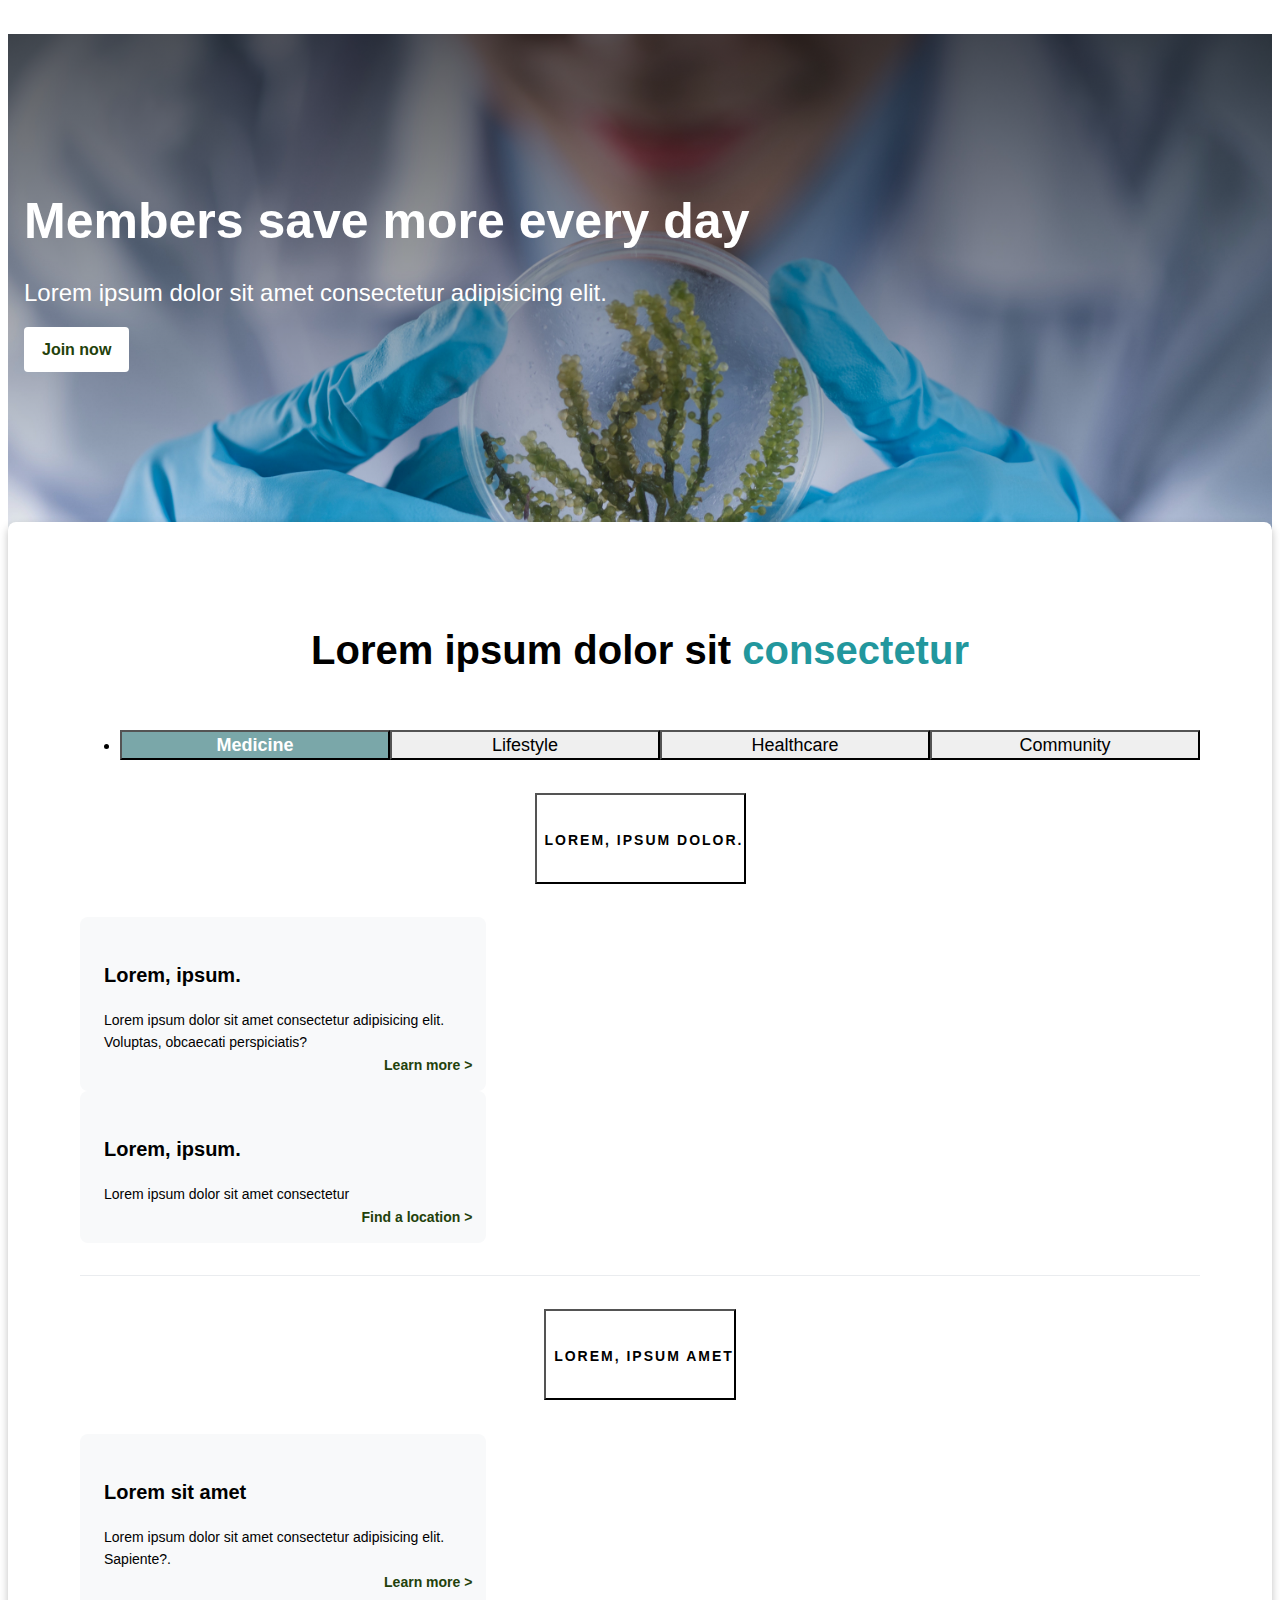
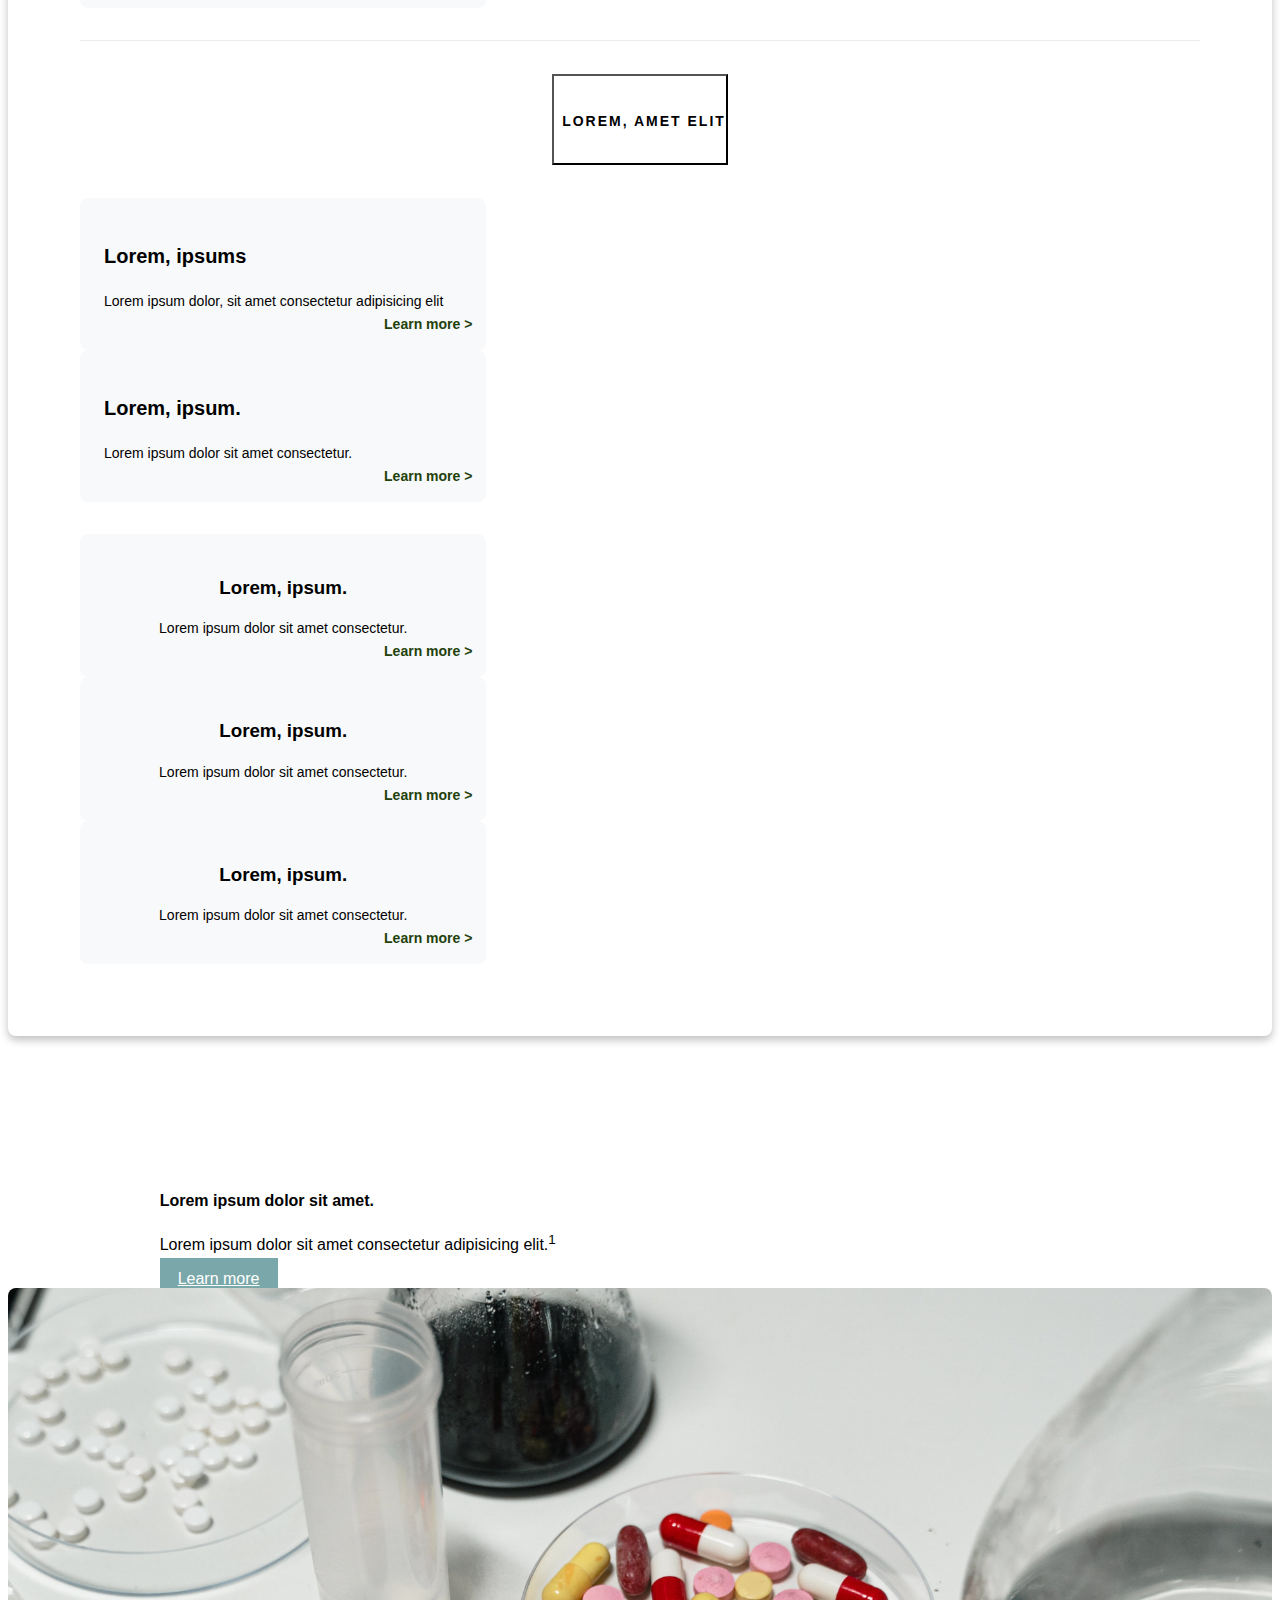
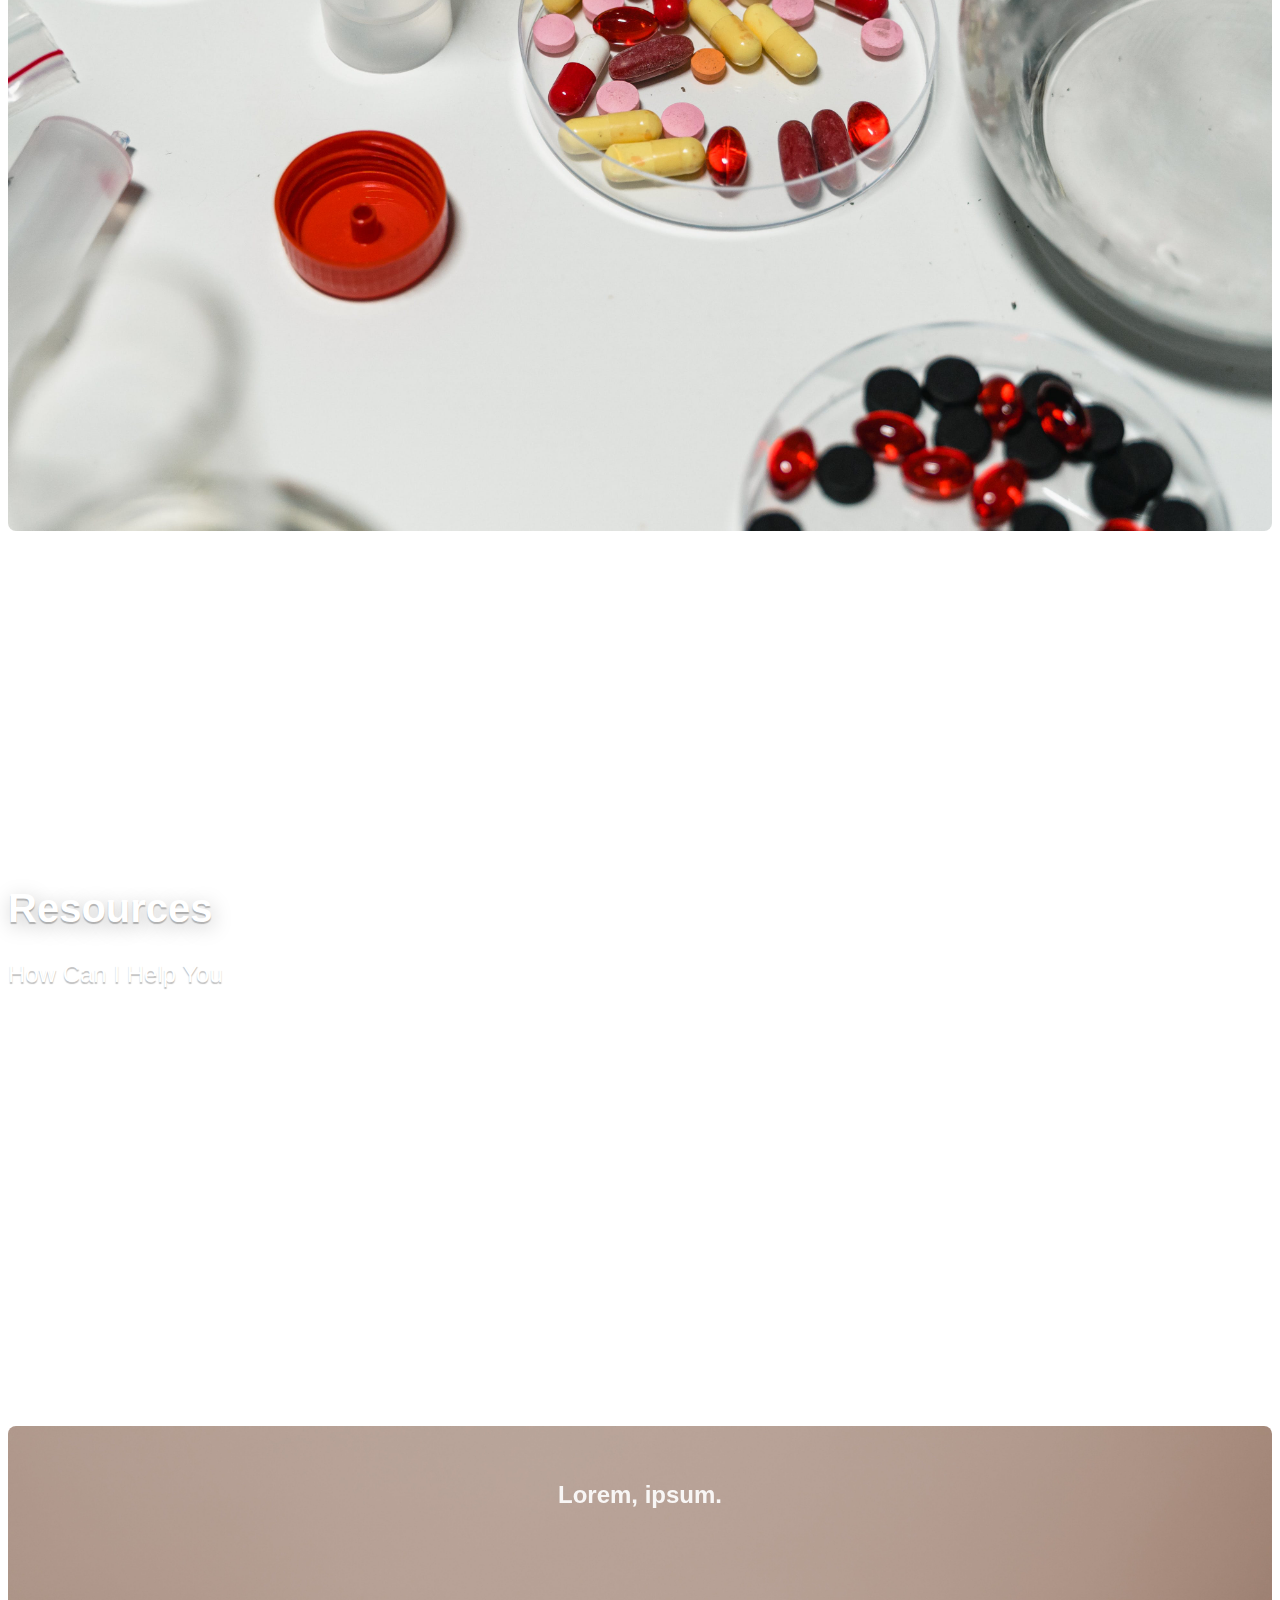
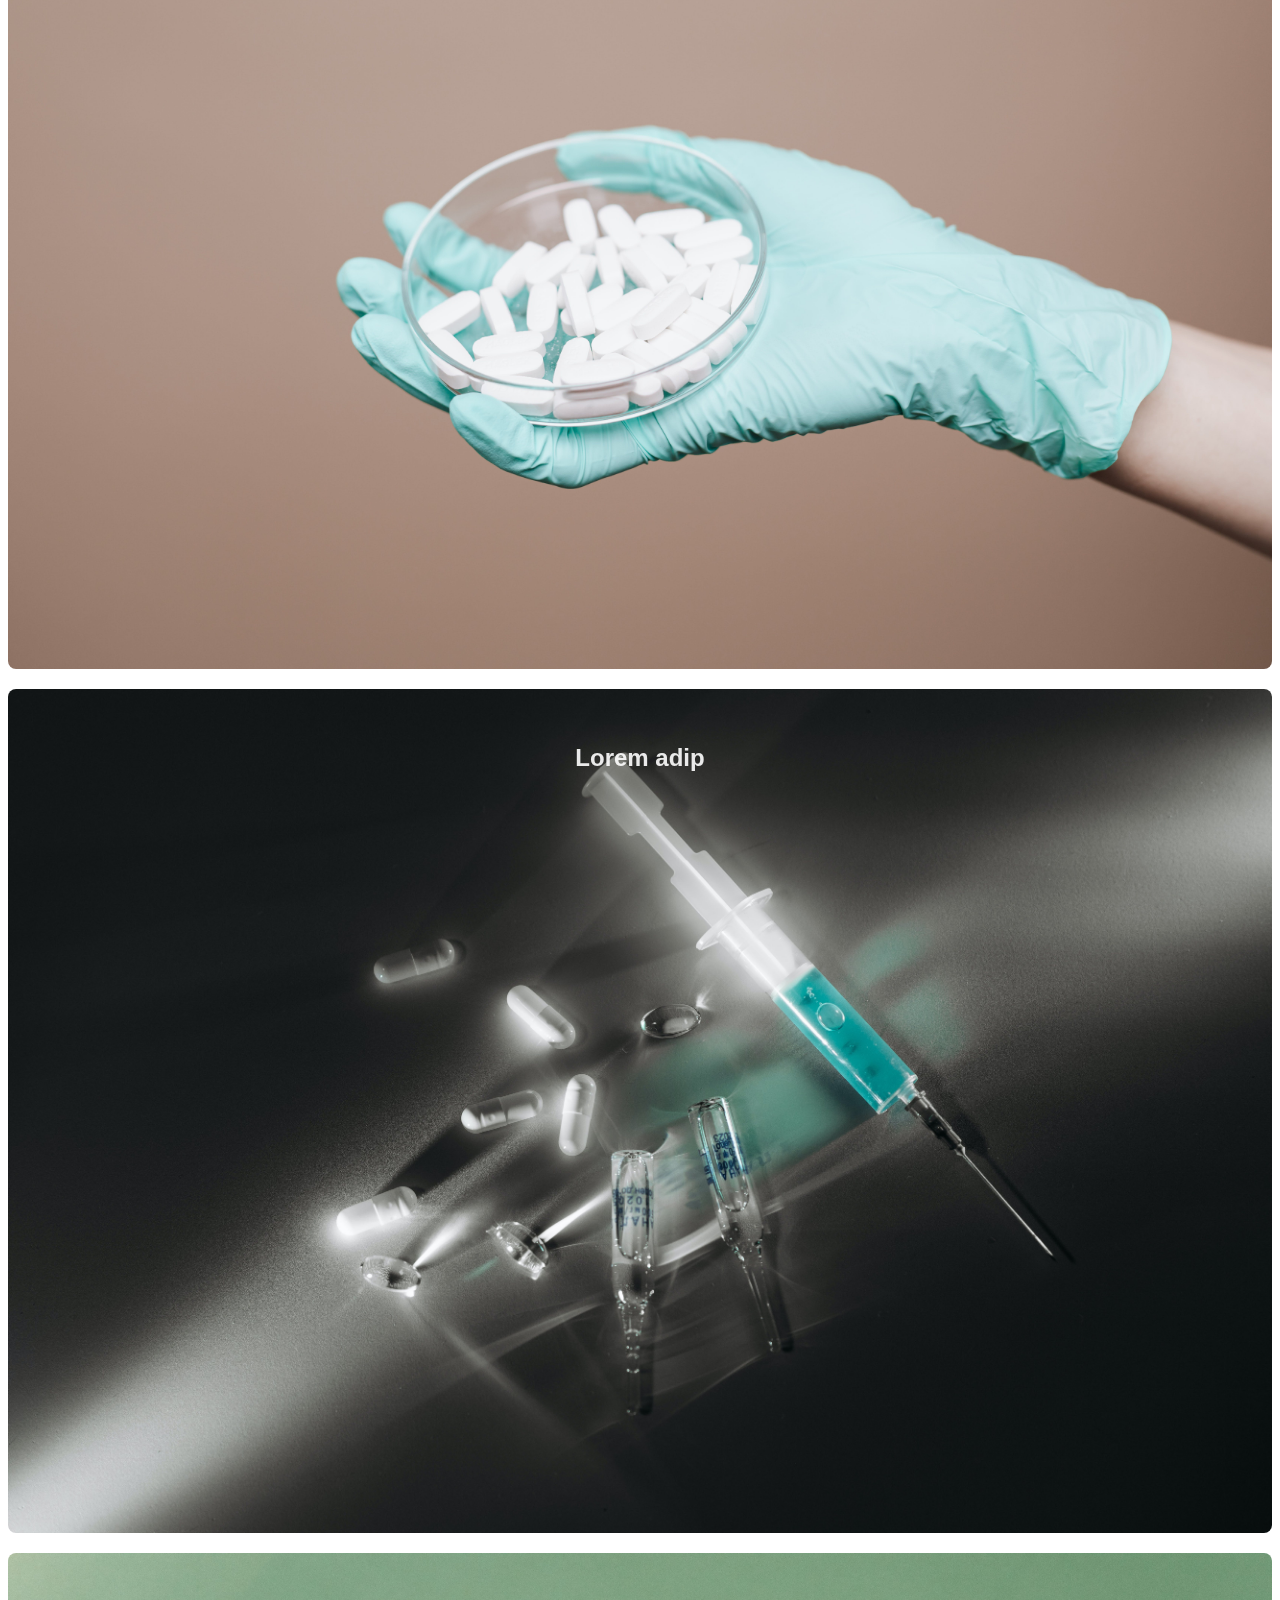
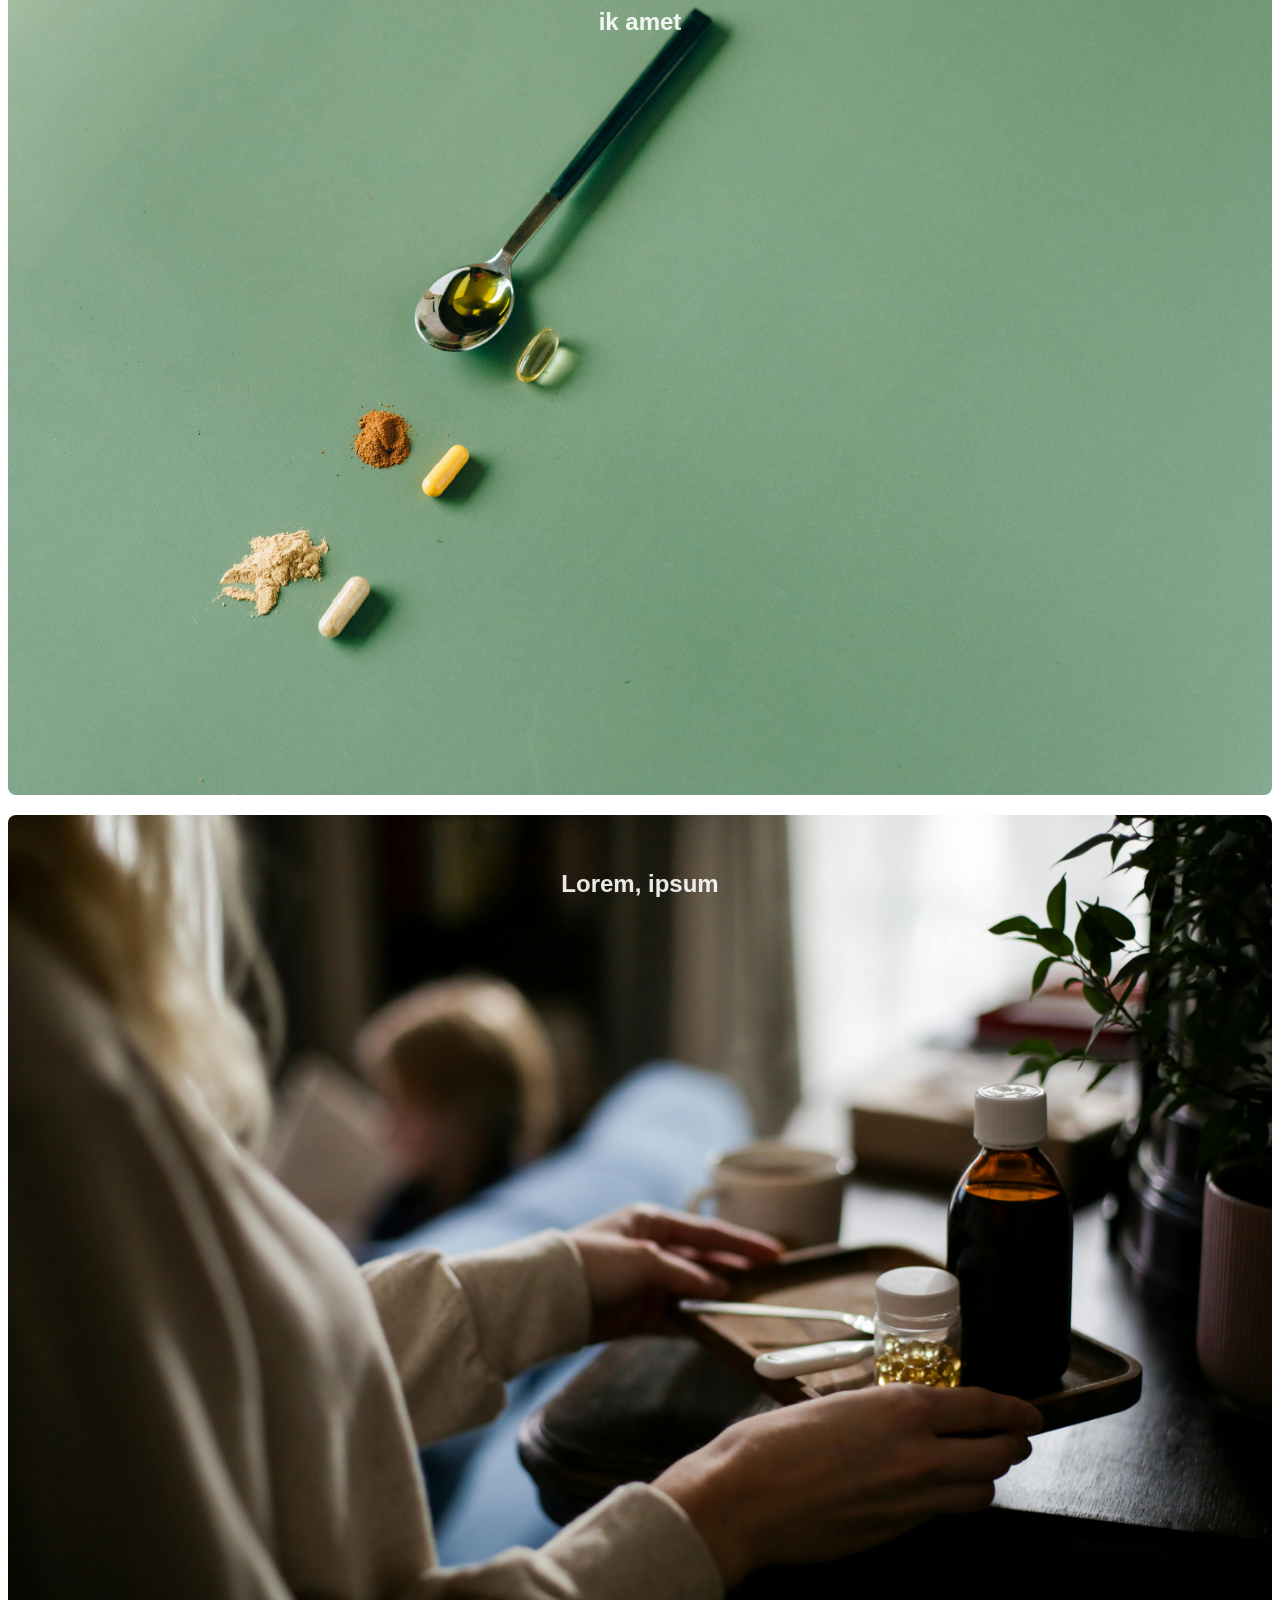
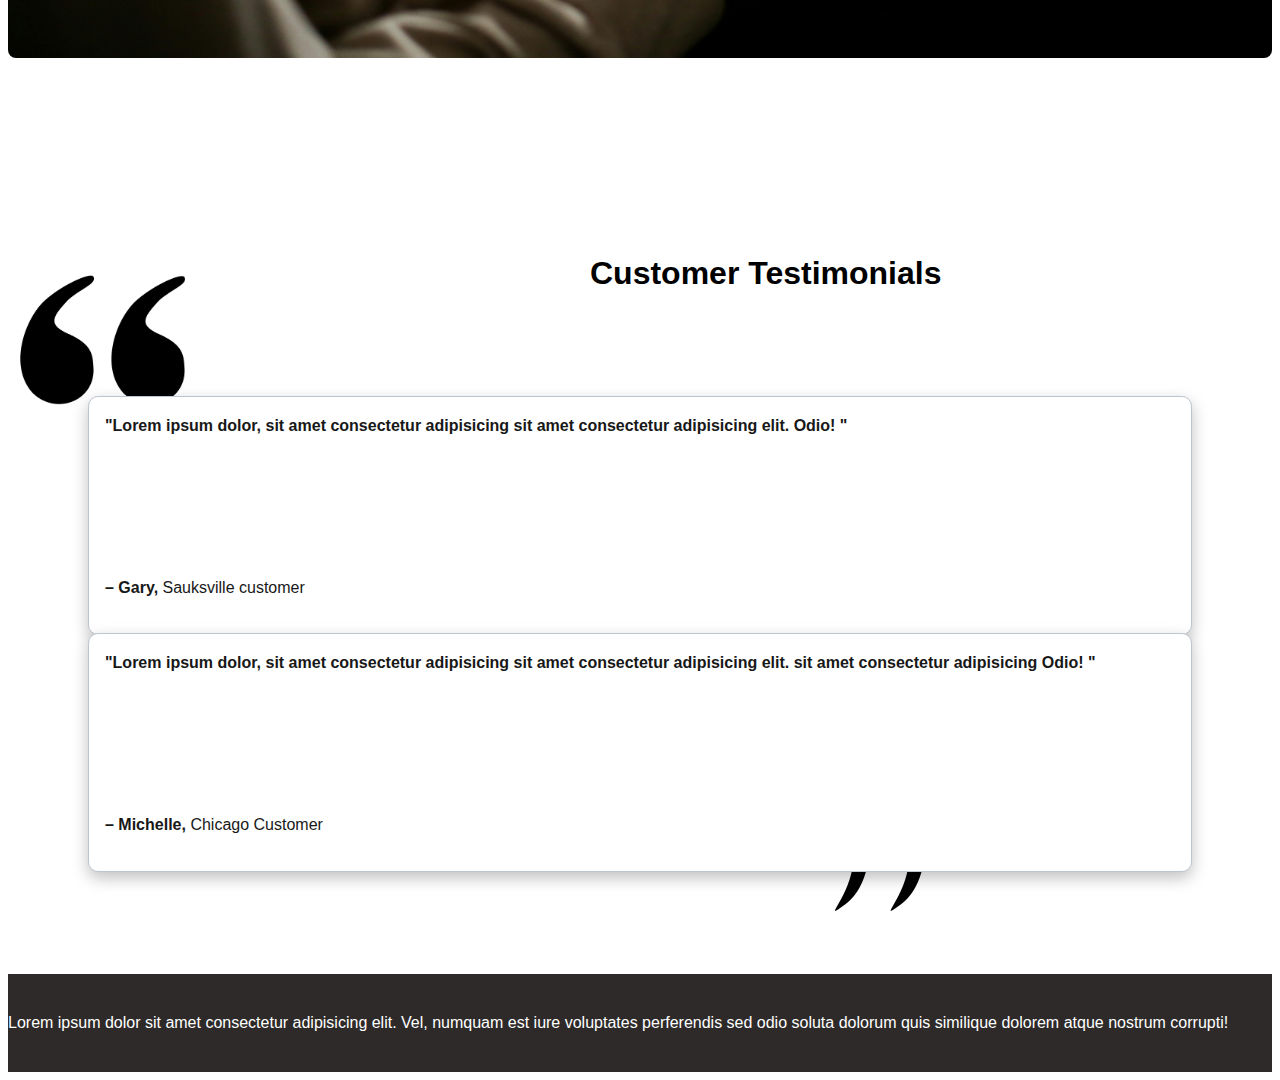
<file: project1.html>
<!DOCTYPE html>
<html lang="en">
<head>
    <meta charset="UTF-8">
    <meta name="viewport" content="width=device-width, initial-scale=1.0">
    <title>Document</title>
    <link rel="stylesheet" href="project.css">
    <link href="https://cdn.jsdelivr.net/npm/bootstrap@5.0.2/dist/css/bootstrap.min.css" rel="stylesheet" integrity="sha384-EVSTQN3/azprG1Anm3QDgpJLIm9Nao0Yz1ztcQTwFspd3yD65VohhpuuCOmLASjC" crossorigin="anonymous">
</head>
<body>
    <!-- HERO -->
    <section class="hero">
        <div class="container">
            <div class="hero-content">
                <h1>Members save more every day</h1>
                <p>Lorem ipsum dolor sit amet consectetur adipisicing elit.</p>
                <a href="" title="join now" target="_blank">Join now</a>
            </div>
        </div> 
    </section>

    <!-- MAIN -->
    <section class="section1">
        <div class="container">
            <div class="section1-content">
                <h2 class="sub-title">Lorem ipsum dolor sit <span>consectetur</span></h2>

                <ul class="nav nav-pills deals-nav" id="pills-tab" role="tablist">
                    <li class="nav-item mb-4" role="presentation">
                        <button class="nav-link active" id="pills-travel-tab" data-bs-toggle="pill"
                            data-bs-target="#pills-travel" type="button" role="tab" aria-controls="pills-travel"
                            aria-selected="true">Medicine</button>
                    </li>
                    <li class="nav-item mb-4" role="presentation">
                        <button class="nav-link" id="pills-saving-tab" data-bs-toggle="pill"
                            data-bs-target="#pills-saving" type="button" role="tab" aria-controls="pills-saving"
                            aria-selected="false">Lifestyle</button>
                    </li>
                    <li class="nav-item mb-4" role="presentation">
                        <button class="nav-link" id="pills-discounts-tab" data-bs-toggle="pill"
                            data-bs-target="#pills-discounts" type="button" role="tab" aria-controls="pills-discounts"
                            aria-selected="false">Healthcare</button>
                    </li>
                    <li class="nav-item mb-4" role="presentation">
                        <button class="nav-link" id="pills-deals-tab" data-bs-toggle="pill"
                            data-bs-target="#pills-deals" type="button" role="tab" aria-controls="pills-deals"
                            aria-selected="false">Community</button>
                    </li>
                </ul>
                <div class="tab-content" id="pills-tabContent">
                    <div class="tab-pane fade show active" id="pills-travel" role="tabpanel"
                        aria-labelledby="pills-travel-tab">
                        <div class="accordion benefits" id="accordionExample">

                            <div class="accordion-item">
                                <h2 class="accordion-header" id="headingOne">
                                    <button class="accordion-button collapsed" type="button" data-bs-toggle="collapse"
                                        data-bs-target="#collapseOne" aria-expanded="false" aria-controls="collapseOne">
                                        <span><i class="fa-kit fa-fuel"></i></span> Lorem, ipsum dolor.
                                    </button>
                                </h2>
                                <div id="collapseOne" class="accordion-collapse collapse" aria-labelledby="headingOne"
                                    data-bs-parent="#accordionExample">
                                    <div class="accordion-body">
                                        <div class="row mb-3 card-list">
                                            <div class="card">
                                                <h3>Lorem, ipsum.</h3>
                                                <p>Lorem ipsum dolor sit amet consectetur adipisicing elit. Voluptas, obcaecati perspiciatis?</p>
                                                <a href="" title="find location" target="_blank">Learn more &gt;</a>
                                            </div>
                                            <div class="card">
                                                <h3>Lorem, ipsum.</h3>
                                                <p>Lorem ipsum dolor sit amet consectetur</p>
                                                <a href="" title="find location" target="_blank">Find a location
                                                    &gt;</a>
                                            </div>
                                        </div>
                                    </div>
                                </div>
                            </div>
                            <div class="accordion-item">
                                <h2 class="accordion-header" id="headingTwo">
                                    <button class="accordion-button collapsed" type="button" data-bs-toggle="collapse"
                                        data-bs-target="#collapseTwo" aria-expanded="false" aria-controls="collapseTwo">
                                        <span><i class="fa-kit fa-dollar-sign"></i></span> Lorem, ipsum amet
                                    </button>
                                </h2>
                                <div id="collapseTwo" class="accordion-collapse collapse" aria-labelledby="headingTwo"
                                    data-bs-parent="#accordionExample">
                                    <div class="accordion-body">
                                        <div class="row mb-3 card-list">
                                            <div class="card">
                                                <h3>Lorem sit amet</h3>
                                                <p>Lorem ipsum dolor sit amet consectetur adipisicing elit. Sapiente?.</p>
                                                <a href="" title="find location" target="_blank">Learn more
                                                    &gt;</a>
                                            </div>
                                        </div>
                                    </div>
                                </div>
                            </div>
                            <div class="accordion-item">
                                <h2 class="accordion-header" id="headingThree">
                                    <button class="accordion-button collapsed" type="button" data-bs-toggle="collapse"
                                        data-bs-target="#collapseThree" aria-expanded="false"
                                        aria-controls="collapseThree">
                                        <span><i class="fa-kit fa-marina"></i></span> Lorem, amet elit
                                    </button>
                                </h2>
                                <div id="collapseThree" class="accordion-collapse collapse"
                                    aria-labelledby="headingThree" data-bs-parent="#accordionExample">
                                    <div class="accordion-body">
                                        <div class="row mb-3 card-list">
                                            <div class="card">
                                                <h3>Lorem, ipsums</h3>
                                                <p>Lorem ipsum dolor, sit amet consectetur adipisicing elit</p>
                                                <a href="" title="find location" target="_blank">Learn more &gt;</a>
                                            </div>
                                            <div class="card">
                                                <h3>Lorem, ipsum.</h3>
                                                <p>Lorem ipsum dolor sit amet consectetur.</p>
                                                <a href="" title="find location" target="_blank">Learn more &gt;</a>
                                            </div>
                                        </div>
                                    </div>
                                </div>
                            </div>
                        </div>

                    </div>
                    <div class="tab-pane fade" id="pills-saving" role="tabpanel" aria-labelledby="pills-saving-tab">
                        <div class="card">
                            <h3>Lorem, ipsum.</h3>
                            <p>Lorem ipsum dolor sit amet consectetur.</p>
                            <a href="" title="find location" target="_blank">Learn more &gt;</a>
                        </div>
                    </div>
                    <div class="tab-pane fade" id="pills-discounts" role="tabpanel"
                        aria-labelledby="pills-discounts-tab">
                        <div class="card">
                            <h3>Lorem, ipsum.</h3>
                            <p>Lorem ipsum dolor sit amet consectetur.</p>
                            <a href="" title="find location" target="_blank">Learn more &gt;</a>
                        </div>
                    </div>
                    <div class="tab-pane fade" id="pills-deals" role="tabpanel" aria-labelledby="pills-deals-tab">
                        <div class="card">
                            <h3>Lorem, ipsum.</h3>
                            <p>Lorem ipsum dolor sit amet consectetur.</p>
                            <a href="" title="find location" target="_blank">Learn more &gt;</a>
                        </div>
                    </div>
                </div>

            </div>
        </div>
    </section>


    <!-- SECTION 2 -->
    <section>
        <div class="section2">
        <div class="container">
            <div class="row">
                <div class="col-12 col-lg-6 section2-content">
                    <h4>Lorem ipsum dolor sit amet.</h4>
                    <p>Lorem ipsum dolor sit amet consectetur adipisicing elit.<sup>1</sup></p>
                    <a href="" target="_blank" title="learn more" class="btn club-btn">Learn more</a>
                </div>
                <div class="col-12 col-lg-6 card-image">
                    <img src="/img/contentimg.jpg" class="w-100" alt="">
                </div>
            </div>
          </div>
        </div>
    </section>

    <!-- SECTION 3 -->
    <section class="container-fluid max1296 section3-header" role="banner">
        <div class="section3-hero hero"></div>
        <div class="container">
            <div class="row">
                <div class="col-md-12 inner-content">
                    <h1>Resources</h1>
                    <h2>How Can I Help You</h2>
                </div>
            </div>
        </div>
    </section>
    </section>

    <!-- SECTION 4 -->
  
    <section class="section4-list">
        <div class="container">
            <div class="row">
                <div class="col-6 col-md-3 list-item">
                    <div class="image">
                        <a class="seg-button-track" href=""
                            title="lorem lorem">
                            <img src="/img/grid1.jpg" class="w-100 image_img" alt="Medicine">
                            <h3>Lorem, ipsum.</h3>
                            <div class="image_overlay image_blur">
                                <div class="image_text wide">
                                    <p>Lorem ipsum, dolor sit amet consect</p>
                                </div>
                            </div>
                        </a>
                    </div>
                </div>
                <div class="col-6 col-md-3 list-item">
                    <div class="image">
                        <a class="seg-button-track" href=""
                            title="Find a lorem">
                            <img src="/img/grid2.jpg" class="w-100 image_img" alt="Medicine">
                            <h3>Lorem adip</h3>
                            <div class="image_overlay image_blur">
                                <div class="image_text wide">
                                    <p>Lorem ipsum, dolor sit amet consect</p>
                                </div>
                            </div>
                        </a>
                    </div>
                </div>
                <div class="col-6 col-md-3 list-item">
                    <div class="image">
                        <a class="seg-button-track" href=""
                            title="lorem Tips" target="_blank">
                            <img src="/img/grid3.jpg" class="w-100 image_img" alt="Medicine">
                            <h3>ik amet
                            </h3>
                            <div class="image_overlay image_blur">
                                <div class="image_text wide">
                                    <p>Lorem ipsum, dolor sit amet consect</p>
                                </div>
                            </div>
                        </a>
                    </div>
                </div>
                <div class="col-6 col-md-3 list-item">
                    <div class="image">
                        <a class="seg-button-track" href=""
                            title="Lorem Checklists" target="_blank">
                            <img src="/img/grid4.jpg" class="w-100 image_img" alt="">
                            <h3>Lorem, ipsum</h3>
                            <div class="image_overlay image_blur">
                                <div class="image_text wide">
                                    <p>Lorem ipsum dolor sit amet.</p>
                                </div>
                            </div>
                        </a>
                    </div>
                </div>
            </div>
        </div>
    </section>

    <!-- SECTION 5 -->
    <!-- CUSTOMER REVIEWS -->
    <section class="customer-reviews">
        <div class="container-fluid">
            <div class="row">
                <div class="col-12 col-xl-5 col-lg-4 ps-lg-5 ps-xl-0">
                    <h1>Customer Testimonials</h1>
                </div>
                <div class="col-12 col-xl-7 col-lg-8 review-content">
                    <div class="lquote"><img alt="" src="/img/startquote.png"></div>
                    <div class="row">
                        <div class="col review-box">
                            <p class="quote">"Lorem ipsum dolor, sit amet consectetur adipisicing sit amet consectetur adipisicing elit. Odio! "<span class="person">– Gary, <span>Sauksville
                                        customer</span></span></p>
                        </div>
                        <div class="col review-box">
                            <p class="quote">"Lorem ipsum dolor, sit amet consectetur adipisicing sit amet consectetur adipisicing elit. sit amet consectetur adipisicing Odio! "<span class="person">– Michelle, <span>Chicago Customer</span></span></p>
                        </div>
                    </div>
                    <div class="rquote"><img alt="" src="/img/endquote.png"></div>
                </div>
            </div>
        </div>
    </section>



    <section class="customer-reviews mobile">
        <h1>Customer Testimonials</h1>
        <div class="carousel carousel-dark slide" data-bs-ride="carousel" id="carouselExampleDark">
            <div class="carousel-indicators">
                <button aria-current="true" aria-label="Slide 1" class="active" data-bs-slide-to="0"
                    data-bs-target="#carouselExampleDark" type="button"></button> <button aria-label="Slide 2"
                    data-bs-slide-to="1" data-bs-target="#carouselExampleDark" type="button"></button>
            </div>
            <div class="carousel-inner">
                <div class="carousel-item active" data-bs-interval="10000">
                    <div class="col-12 review-content">
                        <div class="lquote"><img alt="" src="/img/startquote.png"></div>
                        <div class="col review-box">
                            <p>"Lorem ipsum dolor, sit amet consectetur adipisicing sit amet consectetur adipisicing elit. Odio! "<br>
                                – Gary, <span>Sauksville customer</span></p>
                        </div>
                        <div class="rquote"><img alt="" src="/img/endquote.png"></div>
                    </div>
                </div>
                <div class="carousel-item" data-bs-interval="2000">
                    <div class="col-12 review-content">
                        <div class="lquote"><img alt="" src="/img/startquote.png"></div>
                        <div class="col review-box">
                            <p>"Lorem ipsum dolor, sit amet consectetur adipisicing elit. Odio!<br>
                                – Michelle, <span>Chicago Customer</span></p>
                        </div>
                        <div class="rquote"><img alt="" src="/img/endquote.png"></div>
                    </div>
                </div>
            </div>
        </div>
    </section>

    <section>
        <div class="disclaimer">
            <div class="container">
                <p>Lorem ipsum dolor sit amet consectetur adipisicing elit. Vel, numquam est iure voluptates perferendis sed odio soluta dolorum quis similique dolorem atque nostrum corrupti!</p>
            </div>
        </div>
    </section>

</main>
    
    
</body>
<script src="https://cdn.jsdelivr.net/npm/bootstrap@5.0.2/dist/js/bootstrap.bundle.min.js" integrity="sha384-MrcW6ZMFYlzcLA8Nl+NtUVF0sA7MsXsP1UyJoMp4YLEuNSfAP+JcXn/tWtIaxVXM" crossorigin="anonymous"></script>
</html>
</file>
<file: project.css>
body{
    font-family: 'aeonik_pro_trialregular', sans-serif;
}

.hero {
    background-image: linear-gradient(180deg, rgba(0,0,0,.64), rgba(0,0,0,0)), url('/img/heroimg2.jpg');
    background-size: cover;
    background-position: top center;
    background-repeat: no-repeat;
    z-index: 1;
    padding: 0 16px;
    min-height:  552px;
    color: #fff;
    max-width: 1920px;
    margin-left: auto;
    margin-right: auto;
}

.hero .hero-content h1 {
    font-family: 'aeonik_pro_trialregular', sans-serif;
    font-size: 50px;
    font-style: normal;
    font-weight: 700;
    line-height: 46px; /* 92% */
    padding-top: 164px;
}

.hero .hero-content p {
    margin: 8px auto 32px;
    font-size: 24px;
    font-style: normal;
    font-weight: 400;
    line-height: 32px
}

.hero .hero-content a {
    color: #23410A;
    font-size: 16px;
    font-style: normal;
    font-weight: 700;
    border-radius: 4px;
    background:#FFF;
    text-decoration: none;
    padding: 14px 18px;
}

.hero .hero-content.member h1 {
    padding-top: 106px;
}

.hero .hero-content.member h6 {
    font-size: 14px;
    font-weight: 700;
    line-height: 20px; 
    text-transform: uppercase;
    margin-bottom: 24px;
}
.hero .hero-content.member h2 {
    font-size: 50px;
    font-weight: 700;
    line-height: 46px
}
.hero .hero-content.member .row h5 {
    font-size: 14px;
    font-weight: 700;
    text-transform: uppercase;
}


/*SECTION 1 */

.section1 .section1-content {
    padding: 72px;
    position: relative;
    right: 0;
    left: 0;
    bottom: 4em;
    text-align: center;
    border-radius: 8px;
    background: #FFF;
    box-shadow: 0px 4px 8px 0px rgba(0, 0, 0, 0.25);
    position: relative;
}

.section1 .section1-content h2 {
    font-size: 40px;
    font-weight: 700;
    line-height: 46px;
}

.section1 .sub-title {
    padding-bottom: 24px;
}

.section1 .section1-content .card-list h3 {
    font-size: 20px;
    font-style: normal;
    font-weight: 700;
    line-height: 28px;
}

.section1 .section1-content h2 span {
    color: #22979d;
}

.section1 .section1-content p {
    font-size: 18px;
    font-weight: 400;
    line-height: 28px; 
}
.scrollbar-hidden {
    -ms-overflow-style: none;
    scrollbar-width: none;
}

.section1 .section1-content .nav-pills {
   justify-content: space-between;
   text-align: center;
   flex-wrap: nowrap;
}

.section1 .section1-content .nav-pills .nav-item {
   background: #F4F6F8;
   width: 30%;
}

.section1 .section1-content .nav-pills .nav-link {
   font-size: 18px;
   font-weight: 400;
   line-height: 24px;
   width: 100%;
   color: #000;
   position: relative;
   border-radius: 0;
}

.section1 .section1-content .nav-pills .nav-link.active {
    background: #7aa7a9;
    color: #fff;
    font-weight: 700;
}
.deals-nav {
    display: flex;
    justify-content: center;
}

.deals-nav ul {
    background-color: #fff;
    padding: 80px 0px;
    overflow-x: scroll;
    overflow-y: hidden;
    white-space: nowrap;
    display: flex;
    flex-wrap: nowrap;
    overflow-x: auto;
}

.deals-nav .tab-margin {
    margin-left: 32px;
}

.section1 .accordion .accordion-header button {
    font-size: 14px;
    font-weight: 700;
    line-height: 20px; 
    letter-spacing: 2px;
    text-transform: uppercase;
    padding: 32px 0;
    color: #000;
    background-color: #fff;
}

.section1 .accordion .accordion-header button:focus {
   border: none;
   box-shadow: none;
}

.section1 .accordion .accordion-header button span {
  padding-right: 8px;
  font-size: 24px;
  color: #917350;
}

.section1 .accordion .accordion-header .accordion-button::after {
    background-size: 12px;
}

.section1 .accordion .accordion-item {
   border: none;
   border-bottom: #EAECEF solid 1px;
}

.section1 .accordion {
   border: none;
   --bs-accordion-border-color: transparent;
}

.section1 .accordion-item:last-of-type {
    border: none;
}

.section1 .accordion-item .accordion-body {
    padding: 0;
    padding-bottom: 32px;
}

.section1 .card-list {
    text-align: start;
    justify-content: inherit;
    flex-wrap: nowrap;
    gap: 12px;
    margin: auto;
}

.section1 .card {
    border-radius: 8px;
    background: #F8F9FA;
    padding: 24px;
    max-width: 32%;
}

.section1 .card {
   position: relative;
   border: none;
}

.section1 .card img {
   max-width: 242px;
}

.section1 .card p {
    font-size: 14px;
    font-style: normal;
    font-weight: 400;
    line-height: 22px;
}

.section1  .card a {
    font-size: 14px;
    font-style: normal;
    font-weight: 700;
    line-height: 24px;
    text-decoration: none;
    color: #23410A;
    position: absolute;
    right: 1em;
    bottom: 1em;
}

.section1 .card a:hover {
    text-decoration: underline;
}

 .club-btn {
    background: #23410A;
    padding: 14px 24px;
    color: #fff;
}
 


/* SECTION 2 */

.section2 .row {
    align-items: center;
    max-width: 1920px;
    margin-left: auto;
    margin-right: auto;
    justify-content: center;
    margin: 92px auto;
}
div.vertical-line{
    width: 0px; /* Use only border style */
    height: 100%;
    float: left; 
    border: 1px inset; /* This is default border style for <hr> tag */
  }
.section2 .card-image img {
    max-width: 100%;
    border-radius: 8px;
}
.section2 .section2-content {
   max-width: 50%;
   padding-left: 12%;
}
.section2 .section2-content .btn {
   background-color: #7aa7a9;
   padding: 12px 18px;
   color: #fff;
}

/* SECTION 3 */

.section3-hero {
    height: 35rem;
    width: 100%;
    max-width: 2000px;
    color: #FFFFFF;
    text-align: center;
    z-index: -1;
    background-image: url(/img/heroimg1.jpg);
    background-size: cover;
    background-position: 50%;
    background-repeat: no-repeat;
    background-attachment: fixed;
    height: 100%;   
}

.section3-header h1 {
    font-size: 40px;
    font-weight: 700;
    line-height: 46px; 
    text-align: start;
    color: #FFFFFF;
    position: relative;
    z-index: 1;
    text-shadow: 2px 5px 20px rgba(0, 0, 0, 0.25), 0 2px 1px rgba(0, 0, 0, 0.25);
}
.section3-header h2 {
    font-family: 'Lato', sans-serif;
    font-size: 24px;
    font-weight: 400;
    line-height: 32px;
    color: #FFFFFF;
    text-align: start;
    text-shadow: 0 2px 1px rgba(0, 0, 0, 0.25);
    margin-bottom: 0;
}

.section3-header .inner-content {
    position: relative;
    bottom: 20em;
}


/* Grid */

.section4-list {
    padding: 96px 0;
}
.section4-list img {
    margin: 20px 0;
    border-radius: 8px;
}
.section4-list .list-item {
    position: relative;
}
.section4-list h3 {
    font-weight: 700;
    font-size: 24px;
    line-height: 30px;
    text-align: center;
    color: #FFFFFF;
    position: absolute;
    top: 30px;
    left: 0;
    right: 0;
    z-index: 1;
    opacity: 0.9;
}
.section4-list p {
    font-size: 24px;
    line-height: 30px;
}

.image {
    position: relative;
}
.image_text {
    padding-top: 4em;
    width: 80%;
}
.image_text p {
    font-style: normal;
    font-weight: 700;
    font-size: 16px;
    line-height: 24px;
    color: #FFFFFF;
    text-align: left;
    margin-bottom: 10px;
}
.image_img {
    display: block;
    width: 100%;
}
.image_overlay {
    position: absolute;
    top: 0;
    left: 0;
    width: 100%;
    height: 100%;
    background: #57A69B;
    border-radius: 8px;
    opacity: 0;
    display: flex;
    justify-content: center;
    align-items: center;
}

.image_overlay.orange-bg {
    background: #DD9A27;
}
.image_blur {
    backdrop-filter: blur(5px);
    transition: .5s all ease-in-out;
}
.image_overlay:hover {
    opacity: 0.8;
}
.image_overlay>* {
    transform: translateY(20px);
    transition: transform 0.25s;
}
.image_overlay:hover>* {
    transform: translateY(0);
}

/* testimonial section */
.customer-reviews {
    padding: 60px 0 120px;
    position: relative;
    overflow: hidden;
}

.customer-reviews h1 {
    float: right;
    width: 50%;
    margin-right: 50px;
    font-weight: 700;
}
.review-content {
    position: relative;
}
.rquote {
    position: absolute;
    right: -3em;
    z-index: -1;
    bottom: -4.9em;
}
.lquote {
    position: relative;
    top: 2em;
    z-index: -1;
}
.rquote img {
    max-width: 25%;
}
.lquote img {
    max-width: 15%;
}
.review-content .review-box {
    position: relative;
    height: 221px;
}
.customer-reviews p {
    border: 1px solid #BFC5CE;
    box-shadow: 0 6px 16px rgba(0, 0, 0, 0.25);
    border-radius: 10px;
    padding: 16px 16px 0 16px;
    height: 100%;
    background-color: #fff;
    font-style: normal;
    font-weight: 700;
    font-size: 16px;
    line-height: 26px;
    color: #181818;
}
.customer-reviews p span {
    font-style: normal;
    font-weight: 400;
    font-size: 16px;
    line-height: 26px;
    color: #181818;
}
.customer-reviews p span.person {
    display: block;
    font-weight: 700;
    position: absolute;
    bottom: 16px;
}
.review-content .row {
    padding: 0 5em;
}
.customer-reviews.mobile {
    display: none;
}

.disclaimer {
    background-color: #2d2a29;
    color: #fff;
    padding: 24px 0;
}
@media (max-width: 1200px) {
    .customer-reviews h1 {
        float: inherit;
        width: 50%;
        padding-left: 16px;
    }
    .customer-reviews.mobile h1 {
        font-size: 32px;
        line-height: 36px;
    }
    .customer-reviews p {
        font-size: 14px;
        line-height: 24px;
    }
    .review-content {
        width: 90%;
        margin: auto;
    }
    .review-content .col {
        height: 170px;
    }
    
    .customer-reviews .title {
        display: none;
    }
    .review-content h1 {
        display: block;
    }

}

@media (max-width: 1024px) {
    .customer-reviews {
        padding: 72px 0;
    }
 
    .review-content .col {
        height: 221px;
    }

    .review-content {
        width: 90%;
    }
    .review-content .review-box {
        position: relative;
    }
}

@media (max-width: 992px) {
    .hero {
        min-height:  424px;
    }

    .hero .hero-content h1 {
        font-size: 28px;
        line-height: 34px;
        padding-top: 32px;
    }

    .hero .hero-content p {
       font-size: 18px;
       line-height: 28px; 
    }

    .section1 .section1-content {
        padding: 24px 16px;
    }

    .section1 .section1-content h2,
    .hero .hero-content.member h2  {
       font-size: 28px;
       font-weight: 700;
       line-height: 34px;
    }
    .section1 .section1-content p {
        font-size: 16px;
        font-weight: 400;
        line-height: 24px;
        margin-bottom: 24px;
    }
    .section1 .section1-content .nav-pills {
        overflow-x: scroll;
    }
    .scrollbar-hidden {
        -ms-overflow-style: none;
        scrollbar-width: none;
    }
    
    .section1 ul::-webkit-scrollbar {
        height: 1px;
    }
    .section1 .section1-content .nav-pills .nav-link {
      border-radius: 0;
      width: 100%;
      white-space: nowrap;
      font-size: 16px;
      line-height: 22px;
    }
    .section1 .section1-content .nav-pills .nav-item {
        min-width: 122px;    
    }

    .section2 .row {
        flex-direction: column-reverse;
    }
    .section2 .section2-content {
        max-width: 100%;
        padding: 16px 32px;
    }

    .my-rewards {
        padding: 92px 0%;
    }

    .section4-list .container {
        max-width: 100%;
    }
    
    .section4-list h3 {
        top: 22px;
        font-size: 18px;
    }

    /* Testimonial */

    .review-content {
        /* padding-left: 8em; */
    }
    .customer-reviews {
        display: none;
    }
    .customer-reviews.mobile {
        display: inherit;
        padding: 32px 0;
    }
    .customer-reviews.mobile h1 {
        padding-left: 16px;
        margin-bottom: 1em;
    }
    .customer-reviews .carousel-item {
        padding-bottom: 5em;
    }
    .customer-reviews.mobile .carousel-indicators {
        position: absolute;
        top: 0;
        bottom: auto;
        max-width: 666px;
        justify-content: center;
    }
    .customer-reviews.mobile .carousel-indicators.home-carousel {
        right: -10%;
        left: -10%;
        z-index: 1;
    }
    .customer-reviews.mobile .carousel-indicators [data-bs-target] {
        width: 10px;
        height: 10px;
        border: 0;
        background-color: #BFC5CE;
        opacity: 1;
        border-radius: 20px;
        margin: auto 6px;
    }
    .customer-reviews.mobile .carousel-indicators .active {
        background-color: #C1122A;
    }
    .customer-reviews.mobile .carousel-control-prev {
        left: 16px;
    }
    .customer-reviews.mobile .carousel-control-next {
        right: 16px;
    }
    .customer-reviews.mobile .carousel-caption {
        background-color: #fff;
        border-radius: 10px;
        box-shadow: 0 8px 32px rgba(0, 0, 0, 0.25);
        bottom: -80px;
        left: 5%;
        padding: 32px 32px 56px;
        width: 666px;
    }
    .review-content {
        position: relative;
    }
    .carousel-inner {
        padding-left: 20%;
        padding-right: 20%;
    }
    .lquote {
        top: 1.5em;
    }
    .rquote {
        right: 0;
        bottom: -4em;
    }
    .rquote img {
        max-width: 6em;
    }
    .lquote img {
        max-width: 5em;
    }
}

@media (max-width: 767px) {
    .hero .hero-content.member h1 {
        padding-top: 50px;
        line-height: 21px;
    }
    .hero .hero-content.member .row h5 {
        font-size: 10px;
    }
    .hero .hero-content p {
        font-size: 18px;
        line-height: 24px;
    }
    .hero .hero-content.member h6 {
        margin-bottom: 8px;
    }
    .section1 .accordion-item .accordion-body .row,
    .section1 .row {
        flex-direction: column;
        gap: 12px;
    }

    .section1 .accordion-item .accordion-body .card,
    .section1 .card {
        max-width: 100%;
    }

    .my-rewards .container {
        max-width: 100%;
    }
    .section2 .row {
        margin: 60px auto 92px;
    }
    .arrows {
        display: flex;
        flex-direction: row;
        justify-content: space-between;
    }

    .arrows .nav-controls {
        display: block;
        align-items: center;
        color: #2d2a29;
        display: block;
        display: flex;
        height: 24px;
        justify-content: center;
        padding: 19px 24px;
        position: absolute;
        text-align: center;
        text-decoration: none;
        width: 24px;
     
    }
    .arrows .nav-controls.nav-prev {
        margin-top: auto;
        /* background: linear-gradient(90deg,#fff 0,hsla(0,0%,100%,0)); */
        background: linear-gradient(92deg, #F4F6F8 44.91%, rgba(244, 246, 248, 0.00) 72.37%);
        z-index: 1;
        margin-left: -1em;
    }
    .arrows .nav-controls.nav-next {
        /* background: linear-gradient(90deg,hsla(0,0%,100%,0) 0,#fff); */
        background: linear-gradient(270deg, #F4F6F8 59.09%, rgba(244, 246, 248, 0.00) 89.77%);
        z-index: 1;
        margin-left: -2em;
    }
    .section4-list {
        padding: 0 0 60px;
    }
    /* Testimonial */
    .review-content .review-box {
        margin: auto 20px;
    }
    .carousel-inner {
      padding: 0;
    }
}


@media (max-width: 425px) {
    .image_overlay {
        display: none;
        visibility: hidden;
    }
}
</file>
